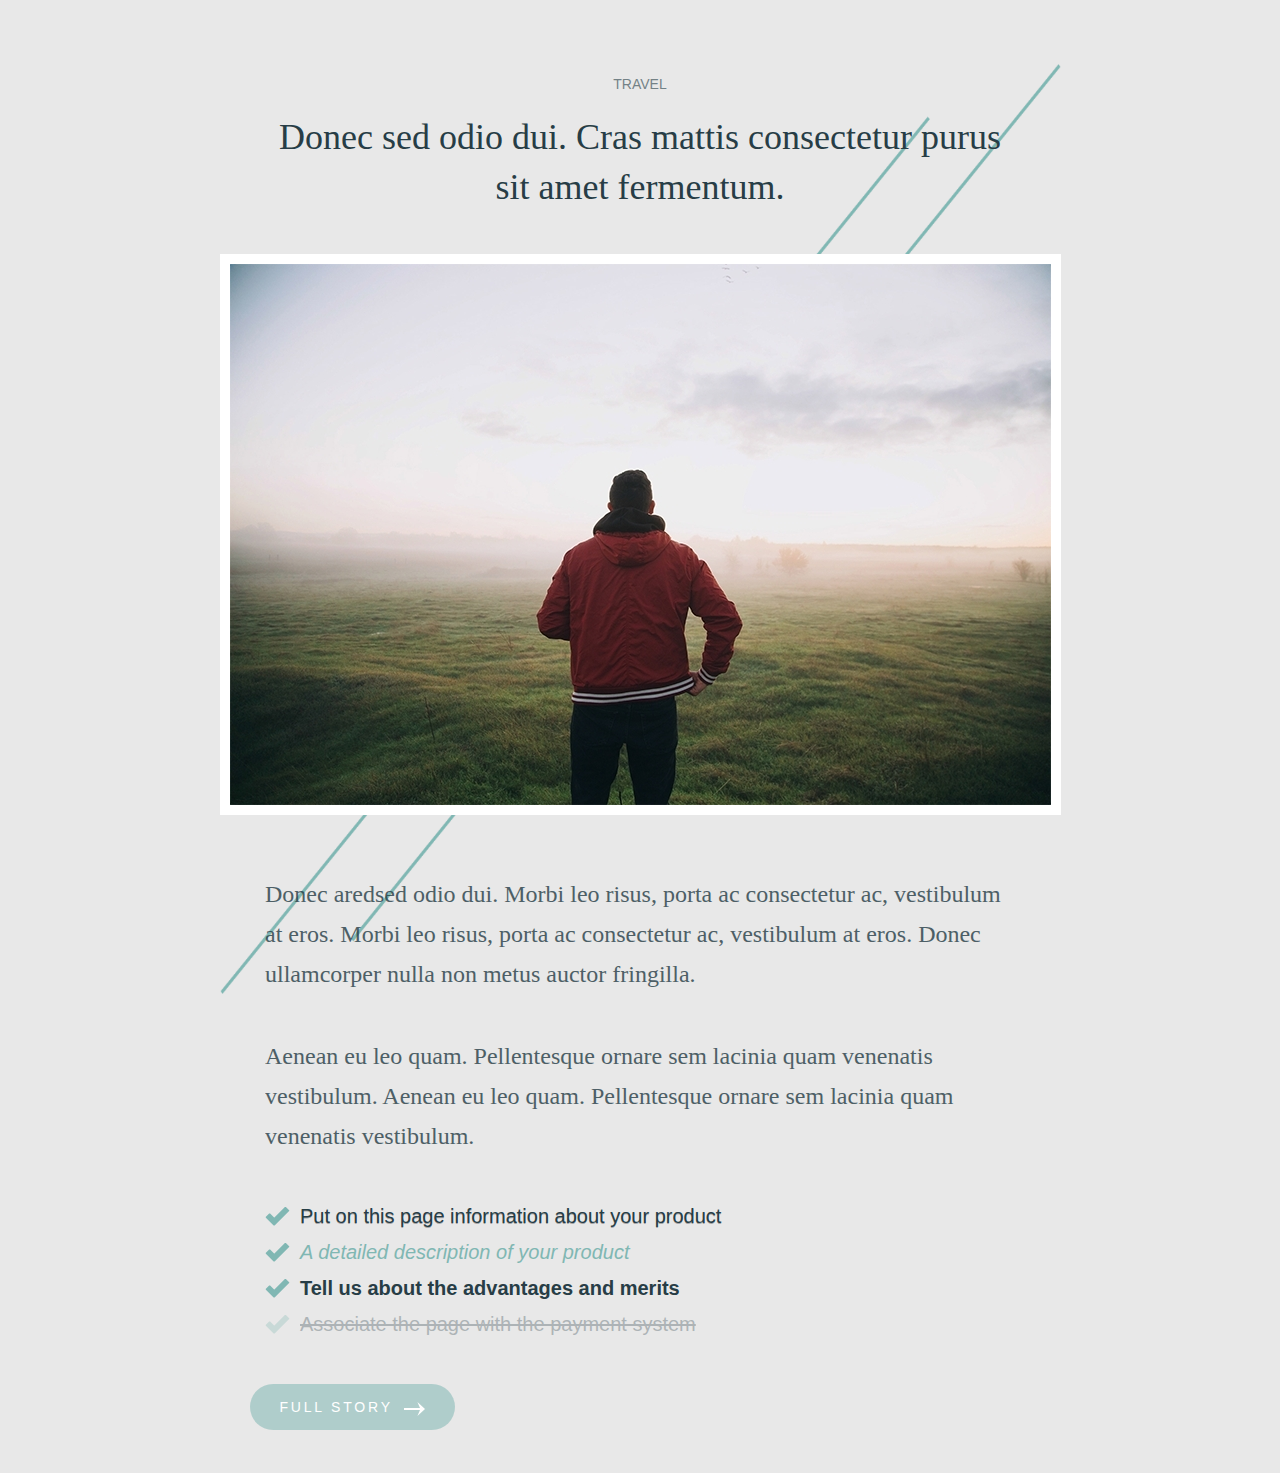
<file: index.html>
<!DOCTYPE html>
<html lang="ru">
<head>
	<title>Travel</title>
	<meta http-equiv="content-type" content="text/html;charset=utf-8"/>
	<link rel="stylesheet" href="css/style.css">
</head>
<body>
	<div class="forBackGr">
		<h1>Travel</h1>
		<h2>Donec sed odio dui. Cras mattis consectetur purus sit amet fermentum.</h2>
		<img src="img/light_man_copy_26.jpg" alt="" class="titleImg">
		<p>Donec aredsed odio dui. Morbi leo risus, porta ac consectetur ac, vestibulum at eros. Morbi leo risus, porta ac consectetur ac, vestibulum at eros. Donec ullamcorper nulla non metus auctor fringilla.</p>
	</div>
	<p>Aenean eu leo quam. Pellentesque ornare sem lacinia quam venenatis vestibulum. Aenean eu leo quam. Pellentesque ornare sem lacinia quam venenatis vestibulum.</p>
	<ul>
		<li class="firstLi">Put on this page information about your product</li>
		<li class="secondLi">A detailed description of your product</li>
		<li class="thirdLi">Tell us about the advantages and merits</li>
		<li class="fourthLi">Associate the page with the payment system</li>
	</ul>
	<button>Full story <img src="img/shape_2_9.png" alt="" class="
arrow"></button>
</body>
</html>
</file>
<file: css/style.css>
/*Обнуление*/
*{padding: 0;margin: 0;border: 0;}
*,*:before,*:after{-moz-box-sizing: border-box;-webkit-box-sizing: border-box;box-sizing: border-box;}
:focus,:active{outline: none;}
a:focus,a:active{outline: none;}
nav,footer,header,aside{display: block;}
html,body{height:100%;width:100%;font-size:100%;line-height:1;font-size:14px;-ms-text-size-adjust:100%;-moz-text-size-adjust:100%;-webkit-text-size-adjust:100%;}
input,button,textarea{font-family:inherit;}
input::-ms-clear{display: none;}
button{cursor: pointer;}
button::-moz-focus-inner {padding:0;border:0;}
a,a:visited{text-decoration: none;}
a:hover{text-decoration: none;}
ul li{list-style: none;}
img{vertical-align: top;}
h1,h2,h3,h4,h5,h6{font-size:inherit;font-weight: inherit;}
/*--------------------*/


body {
	background-color: #e8e8e8;
	margin: 5% auto 0 auto;
	max-width: 841px;
	font-family: Arial, "Helvetica Neue", Helvetica, sans-serif;
}
.forBackGr {
	background: url(../img/ellipse_1_copy_4.png) 0 0/100% 100% no-repeat;

}
h1 {
	opacity: 0.6;
	font-size: 14px;
	line-height: 40px;
	font-weight: 400;
	text-transform: uppercase;
	color: #273d46;
	text-align: center;
}
h2 {
	font-size: 36px;
	line-height: 50px;
	font-weight: 400;
	color: #273d46;
	text-align: center;
	max-width: 750px;
	margin: 1% auto 0 auto;
	font-family: 'Times New Roman';
}
.titleImg {
	margin-top: 5%;
	margin-bottom: 7%;
	border-color: #ffffff;
	border-width: 10px;
	border-style: solid;
}
p {
	max-width: 750px;
	margin: 0 auto 5% auto;
	opacity: 0.8;
	font-size: 24px;
	line-height: 40px;
	font-weight: 400;
	color: #273d46;
	font-family: 'Times New Roman';
}
ul{
	margin: 0 auto 5% auto;
	max-width: 750px;
}
li{
	background: url('../img/check_icon_37.png') left no-repeat;
	padding: 0 0 0 35px;
}
.firstLi {

	font-size: 20px;
	line-height: 36px;
	font-weight: 400;
	text-shadow: 0px 1px 0px rgba(0,0,0,0.3);
	color: #273d46;
}
.secondLi {
	font-size: 20px;
	line-height: 36px;
	font-weight: 400;
	font-style: italic;
	color: #80b7b3;
}
.thirdLi {
	font-size: 20px;
	line-height: 36px;
	font-weight: 700;
	color: #273d46;
}
.fourthLi {
	opacity: 0.3;
	font-size: 20px;
	line-height: 36px;
	font-weight: 400;
	text-decoration: line-through;
	color: #273d46;
}
button {
	margin-left: 30px;
	background-color: rgba(128,183,179,0.54);
	border-radius: 25px;
	padding: 3px 20px 3px 30px;
	font-size: 14px;
	line-height: 40px;
	font-weight: 400;
	text-transform: uppercase;
	letter-spacing: 0.2em;
	color: #ffffff;
	margin-bottom: 5%;
}
.arrow {
	vertical-align: middle;
	padding: 0 10px 0 5px;
}
</file>
